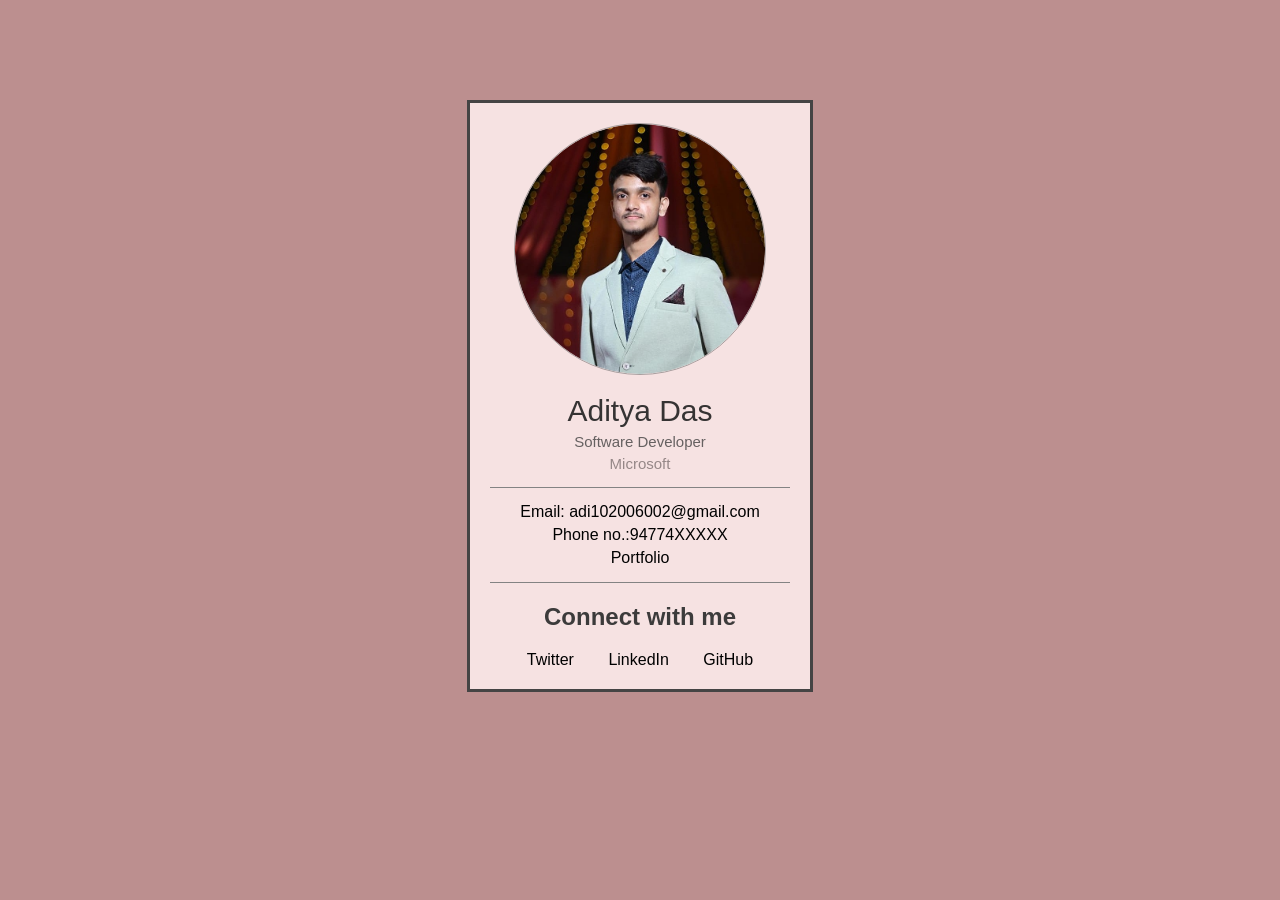
<file: Web Dev-Solution/CSS/task-2/index.html>
<!DOCTYPE html>
<html lang="en">

<head>
    <meta charset="UTF-8">
    <meta name="viewport" content="width=device-width, initial-scale=1.0">
    <title>Business Card</title>
    <link rel="stylesheet" href="styles.css">
</head>

<body>
    <div class="business-card">
        <img src="adi.png" alt="Adi's Profile Picture" class="profile-image">
        <p class="full-name">Aditya Das</p>
        <p class="designation">Software Developer</p>
        <p class="company">Microsoft</p>
        <hr>
        <p class="contact1">Email: adi102006002@gmail.com</p>
        <p class="contact2">Phone no.:94774XXXXX</p>
        <a href="https://www.shutterstock.com/image-illustration/nothing-red-grungy-rectangle-stamp-260nw-1793816815.jpg"
            class="portfolio-link">Portfolio</a>
        <hr>
        <div class="social-media">
            <h2>Connect with me</h2>
            <a href="https://x.com/">Twitter</a>
            <a href="https://www.linkedin.com/in/adii001/">LinkedIn</a>
            <a href="https://github.com/aditya2025-code">GitHub</a>
        </div>
    </div>
</body>

</html>
</file>
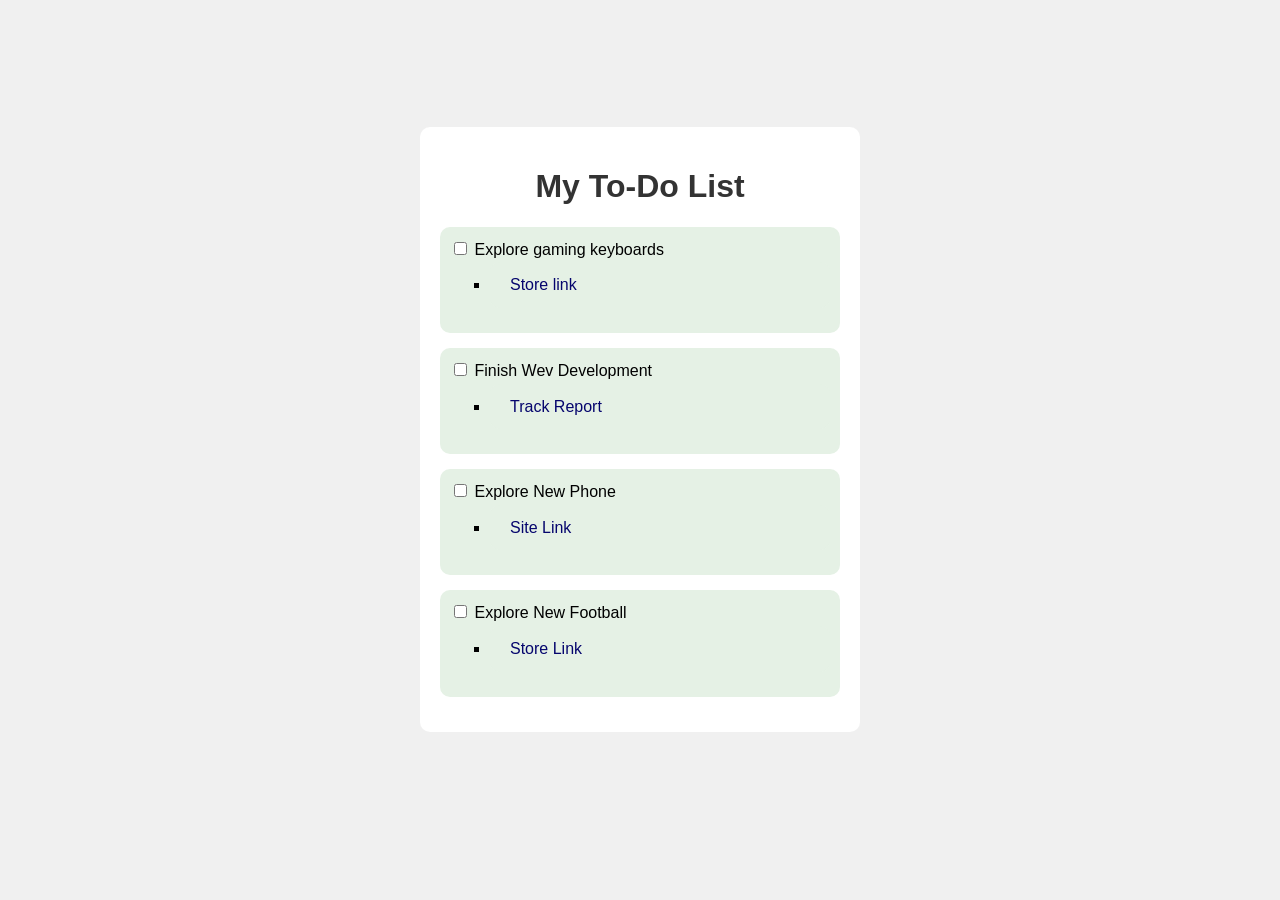
<file: Web Dev-Solution/CSS/task-3/index.html>
<!DOCTYPE html>
<html lang="en">

<head>
    <meta charset="UTF-8">
    <meta name="viewport" content="width=device-width, initial-scale=1.0">
    <title>Styled To-Do List</title>
    <link rel="stylesheet" href="styles.css">
</head>

<body>
    <ul class="todo-list">
        <h1>My To-Do List</h1>
        <li>
            <input type="checkbox" id="check1">
            <label for="check1">
                Explore gaming keyboards
            </label>
            <ul class="sub-item">
                <li><a class="sub-item-link" href="https://meckeys.com/" target="_blank" rel="noopener">Store link</a></li>
            </ul>
        </li>
        <li>
            <input type="checkbox" id="check2">
            <label for="check2">
                Finish Wev Development
            </label>
            <ul class="sub-item">
                <li><a class="sub-item-link" href="https://drive.google.com/drive/u/1/folders/1321uVzXz0VSZOEz7MWg6tk5Rs7sPkGk1" target="_blank" rel="noopener">Track Report</a></li>
            </ul>
        </li>
        <li>
            <input type="checkbox" id="check3">
            <label for="check3">
                Explore New Phone
            </label>
            <ul class="sub-item">
                <li><a class="sub-item-link" href="https://eu.redmagic.gg/pages/redmagic-11-pro" target="_blank" rel="noopener">Site Link</a></li>
            </ul>
        </li>
        <li>
            <input type="checkbox" id="check4">
            <label for="check4">
                Explore New Football
            </label>
            <ul class="sub-item">
                <li><a class="sub-item-link" href="https://www.adidas.co.in/fifa-world-cup-26-trionda-pro-ball/JD8021.html" target="_blank" rel="noopener">Store Link</a></li>
            </ul>
        </li>
    </ul>
</body>

</html>
</file>
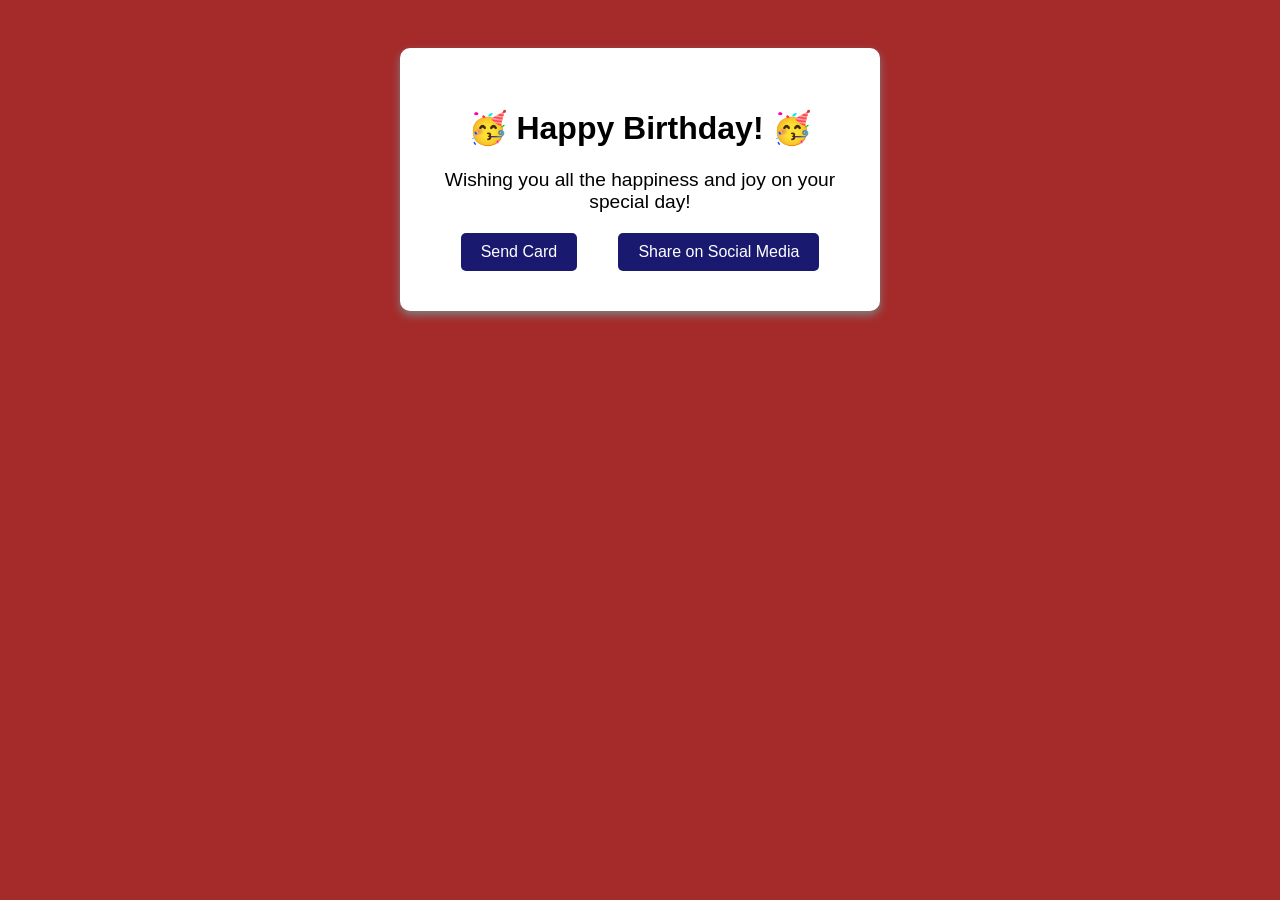
<file: Web Dev-Solution/CSS/task-5/index.html>
<!DOCTYPE html>
<html lang="en">
  <head>
    <meta charset="utf-8">
    <meta name="viewport" content="width=device-width, initial-scale=1.0">
    <title>Greeting Card</title>
    <link href="styles.css" rel="stylesheet">
  </head>
  <body>
    <div class="card" id="greeting-card">
      <h1>Happy Birthday!</h1>
      <p class="message">
        Wishing you all the happiness and joy on your special day!
      </p>
      <div class="card-links">
        <a href="#send" class="send-link">Send Card</a>
        <a href="#share" class="share-link">Share on Social Media</a>
      </div>
  	</div>
    <section id="send">
      <h2>Sending your card...</h2>
      <p>Card successfully sent to your recipient!</p>
    </section>
    <section id="share">
      <h2>Sharing your card...</h2>
      <p>Your card was shared on social media!</p>
    </section>
  </body>
</html>
</file>
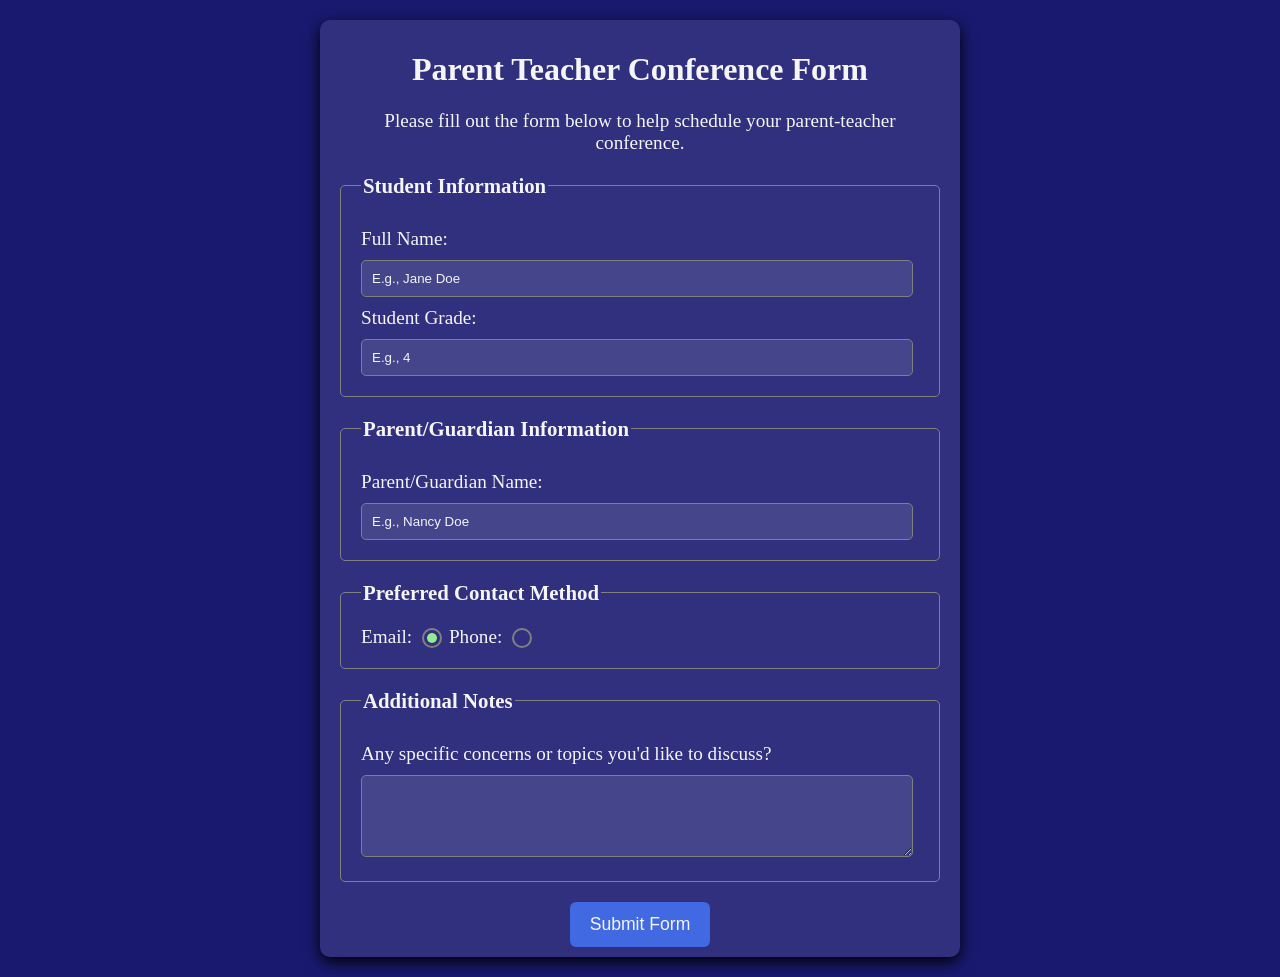
<file: Web Dev-Solution/CSS/task-6/index.html>
<!DOCTYPE html>
<html lang="en">

<head>
    <meta charset="utf-8">
    <meta name="viewport" content="width=device-width, initial-scale=1.0">
    <title>Parent Teacher Conference Form</title>
    <link rel="stylesheet" href="./styles.css" />
</head>

<body>
    <main class="container">
        <h1 class="title center">Parent Teacher Conference Form</h1>
        <p class="description center">Please fill out the form below to help schedule your parent-teacher conference.
        </p>

        <form>
            <fieldset>
                <legend>Student Information</legend>
                <label for="student-name">Full Name: </label>
                <input type="text" name="student-name" id="student-name" required placeholder="E.g., Jane Doe" />

                <label for="grade">Student Grade: </label>
                <input type="number" name="grade" id="grade" required placeholder="E.g., 4" />
            </fieldset>

            <fieldset>
                <legend>Parent/Guardian Information</legend>
                <label for="parent-name">Parent/Guardian Name: </label>
                <input type="text" name="parent-name" id="parent-name" required placeholder="E.g., Nancy Doe" />
            </fieldset>

            <fieldset>
                <legend>Preferred Contact Method</legend>
                <label class="contact-method" for="email">Email: </label>
                <input id="email" class="contact-method-radio-btn" type="radio" name="contact-method" value="email"
                    checked />

                <label class="contact-method" for="phone">Phone: </label>
                <input id="phone" class="contact-method-radio-btn" type="radio" name="contact-method" value="phone" />
            </fieldset>

            <fieldset>
                <legend>Additional Notes</legend>
                <label for="notes">Any specific concerns or topics you'd like to discuss?</label>
                <textarea id="notes" name="notes" rows="4" cols="50"></textarea>
            </fieldset>

            <button class="submit-btn" type="submit">Submit Form</button>
        </form>
    </main>
</body>

</html>
</file>
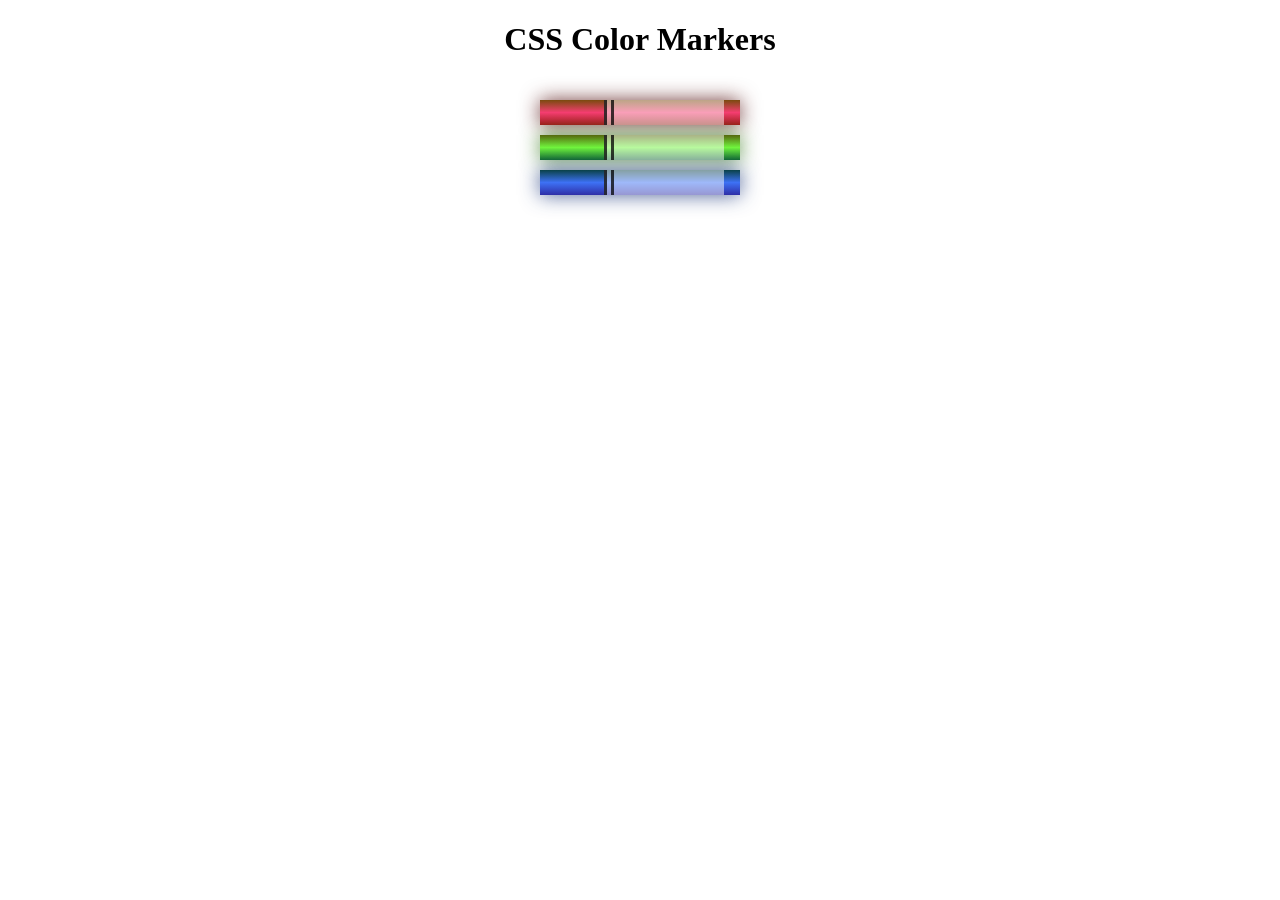
<file: Web Dev-Solution/CSS/task-7/index.html>
<!DOCTYPE html>
<html lang="en">
  <head>
    <meta charset="utf-8">
    <meta name="viewport" content="width=device-width, initial-scale=1.0">
    <title>Colored Markers</title>
    <link rel="stylesheet" href="styles.css">
  </head>
  <body>
    <h1>CSS Color Markers</h1>
    <div class="container">
      <div class="marker red">
        <div class="cap"></div>
        <div class="sleeve"></div>
      </div>
      <div class="marker green">
        <div class="cap"></div>
        <div class="sleeve"></div>
      </div>
      <div class="marker blue">
        <div class="cap"></div>
        <div class="sleeve"></div>
      </div>
    </div>
  </body>
</html>
</file>
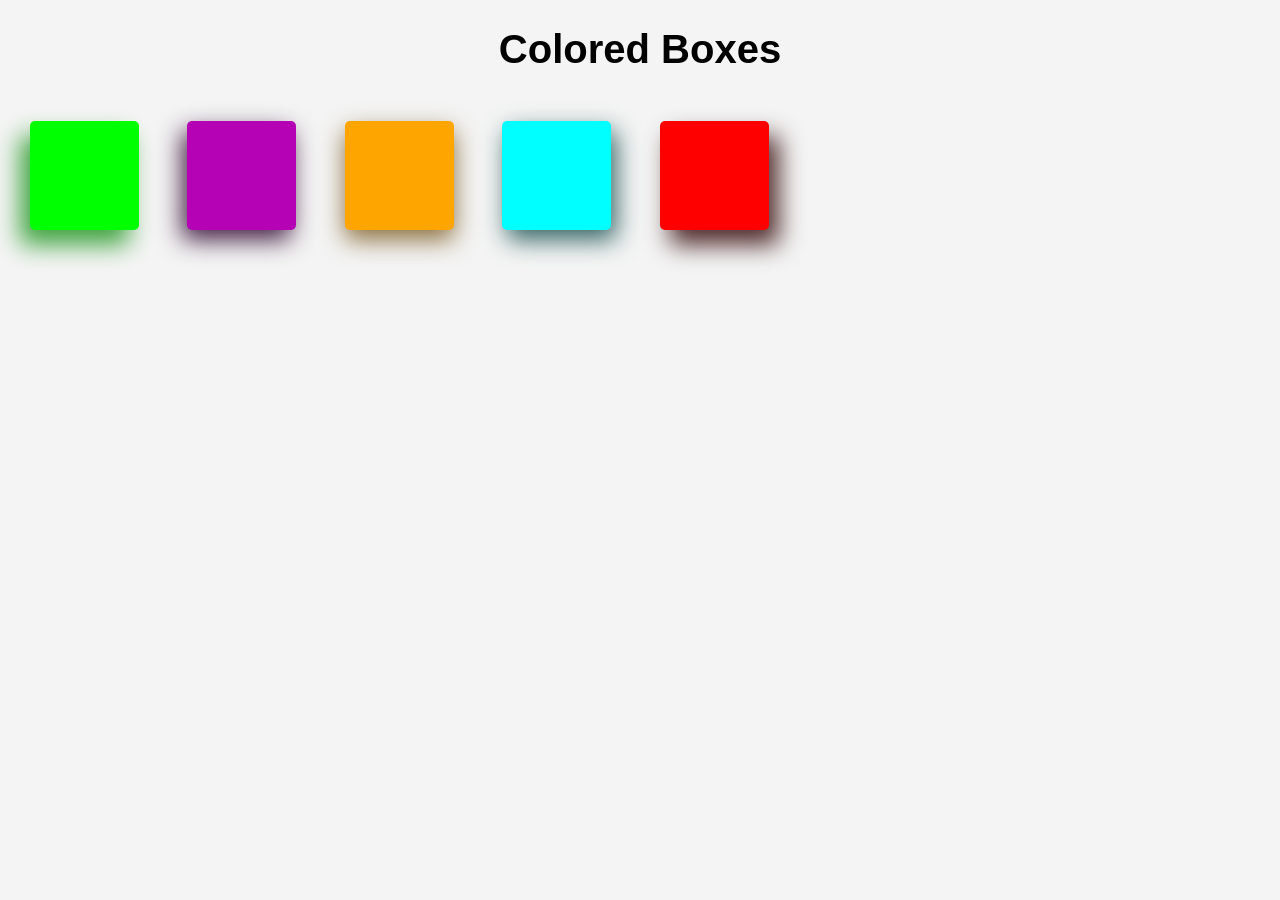
<file: Web Dev-Solution/CSS/task-8/index.html>
<!DOCTYPE html>
<html lang="en">

<head>
    <meta charset="utf-8">
    <meta name="viewport" content="width=device-width, initial-scale=1.0">
    <title>Colored Boxes</title>
    <link rel="stylesheet" href="styles.css">
</head>

<body>
    <h1>Colored Boxes</h1>
    <div class="color-grid">
        <div class="color-box color1"></div>
        <div class="color-box color2"></div>
        <div class="color-box color3"></div>
        <div class="color-box color4"></div>
        <div class="color-box color5"></div>
    </div>

</body>

</html>
</file>
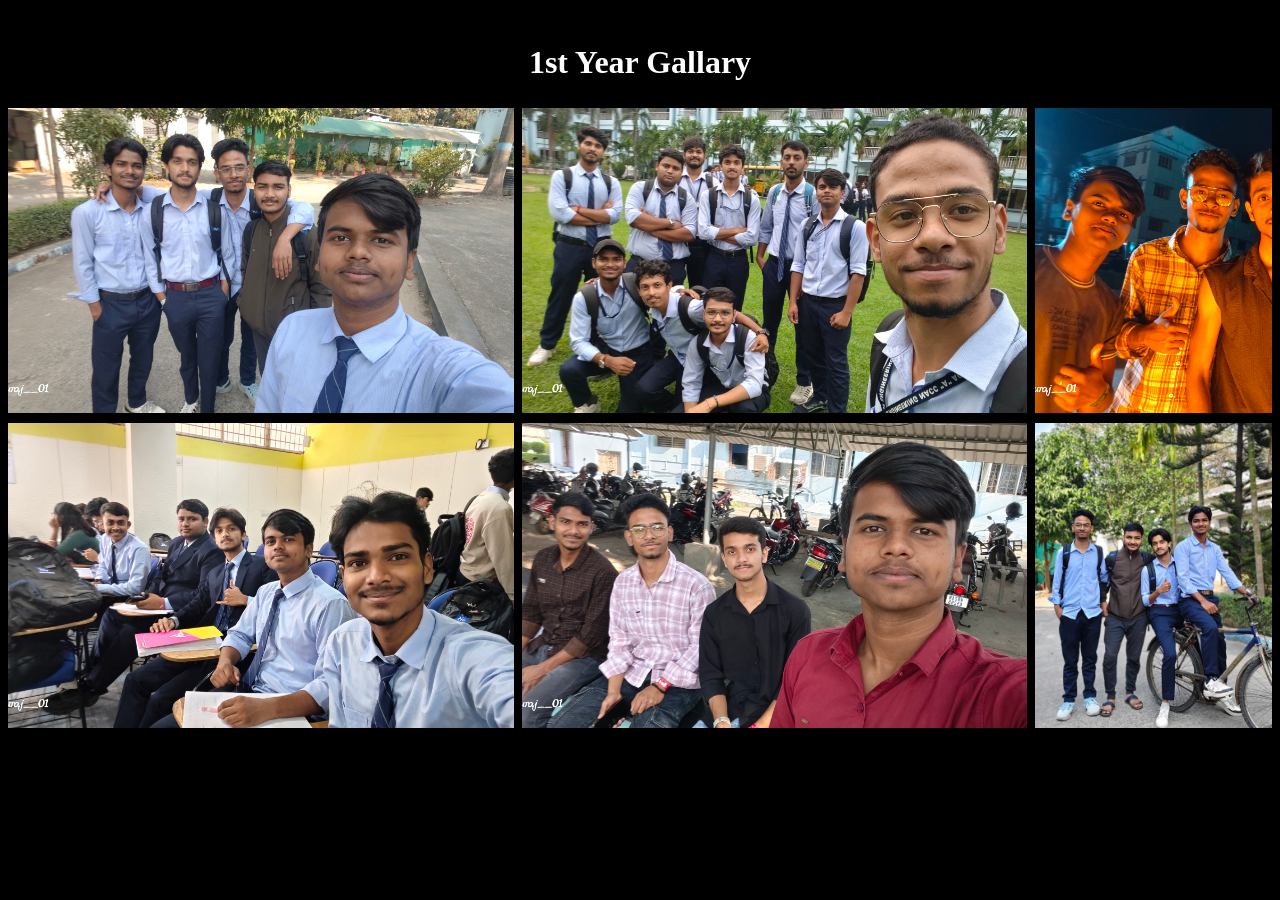
<file: Web Dev-Solution/CSS/task-9-10/index.html>
<!DOCTYPE html>
<html lang="en">
<head>
    <meta charset="UTF-8">
    <meta name="viewport" content="width=device-width, initial-scale=1.0">
    <title>Marque Animation</title>
    <link rel="stylesheet" href="styles.css">
</head>
<body>
    <div id="main">
        <h1>1st Year Gallary</h1>
        <div id="marque-wrapper-1">
            <div class="marque-track-1">
                <img src="img/1.jpeg" alt="">
                <img src="img/2.jpeg" alt="">
                <img src="img/3.jpeg" alt="">
            </div>
            <div class="marque-track-1">
                <img src="img/1.jpeg" alt="">
                <img src="img/2.jpeg" alt="">
                <img src="img/3.jpeg" alt="">
            </div>
        </div>
        <div id="marque-wrapper-2">
            <div class="marque-track-2">
                <img src="img/5.jpeg" alt="">
                <img src="img/6.jpeg" alt="">
                <img src="img/7.jpeg" alt="">
                
            </div>
            <div class="marque-track-2">
                <img src="img/5.jpeg" alt="">
                <img src="img/6.jpeg" alt="">
                <img src="img/7.jpeg" alt="">
            </div>
        </div>
    </div>
</body>
</html>
</file>
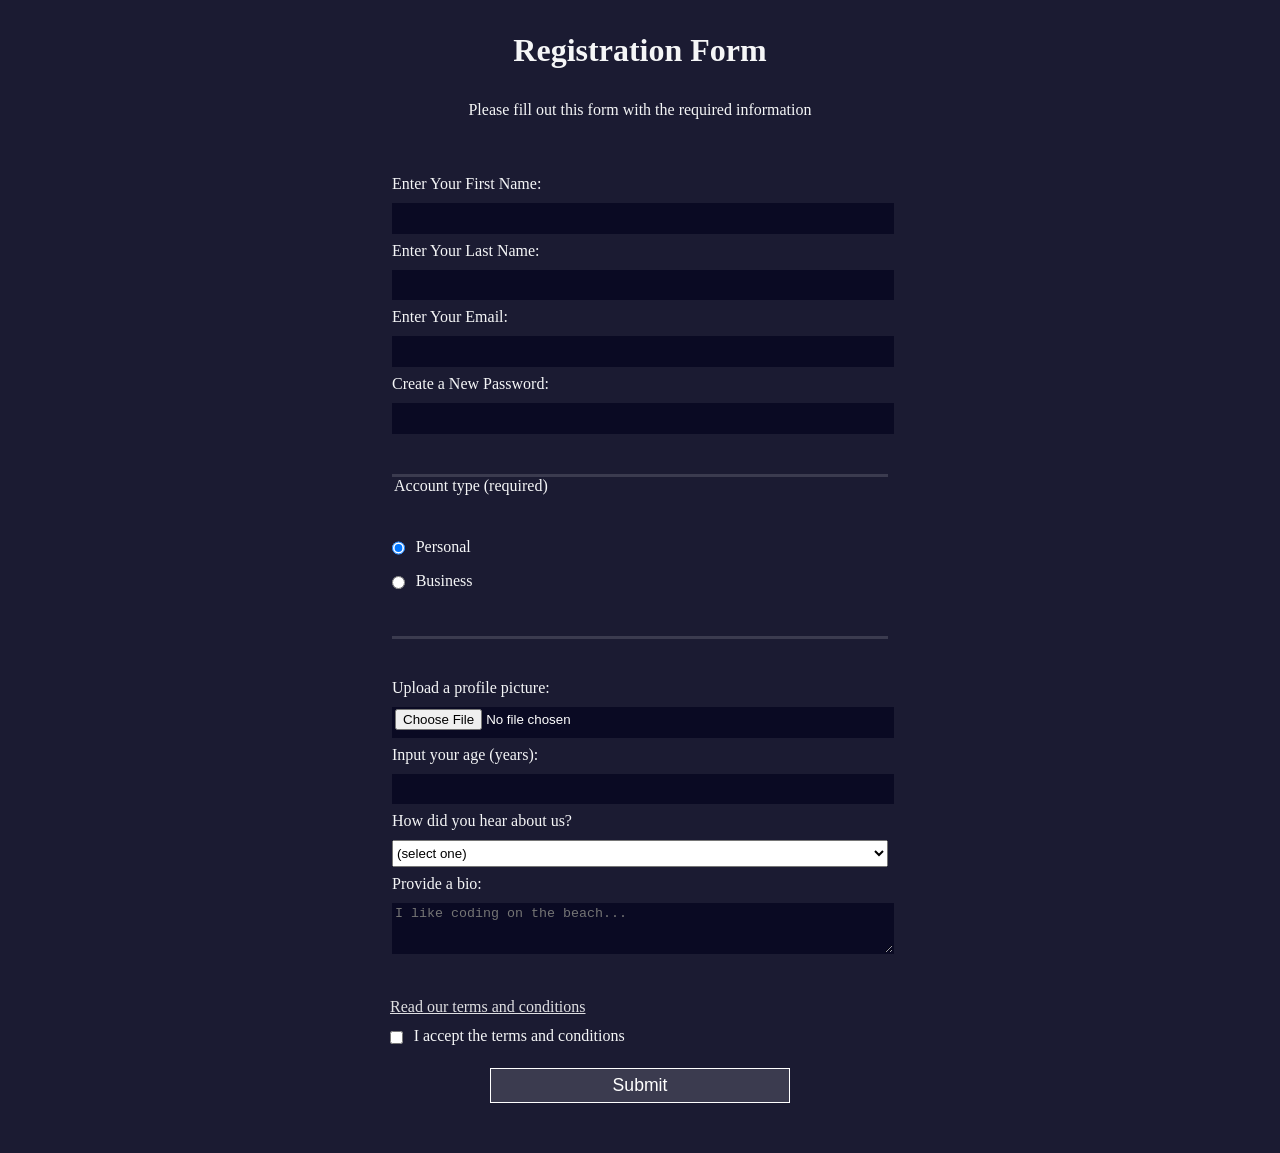
<file: Web Dev-Solution/CSS/task-9/index.html>
<!DOCTYPE html>
<html lang="en">

<head>
    <meta charset="UTF-8">
    <meta name="viewport" content="width=device-width, initial-scale=1.0">
    <title>Registration Form</title>
    <link rel="stylesheet" href="styles.css" />
</head>

<body>
    <h1>Registration Form</h1>
    <p>Please fill out this form with the required information</p>
    <form method="post" action='https://register-demo.org'>
        <fieldset>
            <label for="first-name">Enter Your First Name: <input id="first-name" name="first-name" type="text"
                    required /></label>
            <label for="last-name">Enter Your Last Name: <input id="last-name" name="last-name" type="text"
                    required /></label>
            <label for="email">Enter Your Email: <input id="email" name="email" type="email" required /></label>
            <label for="new-password">Create a New Password: <input id="new-password" name="new-password"
                    type="password" pattern="[a-z0-5]{8,}" required /></label>
        </fieldset>
        <fieldset>
            <legend>Account type (required)</legend>
            <label for="personal-account"><input id="personal-account" type="radio" name="account-type" value="personal"
                    class="inline" checked /> Personal</label>
            <label for="business-account"><input id="business-account" type="radio" name="account-type" value="business"
                    class="inline" /> Business</label>
        </fieldset>
        <fieldset>
            <label for="profile-picture">Upload a profile picture: <input id="profile-picture" type="file"
                    name="file" /></label>
            <label for="age">Input your age (years): <input id="age" type="number" name="age" min="13"
                    max="120" /></label>
            <label for="referrer">How did you hear about us?
                <select id="referrer" name="referrer">
                    <option value="">(select one)</option>
                    <option value="1"> News</option>
                    <option value="2"> YouTube Channel</option>
                    <option value="3"> Forum</option>
                    <option value="4">Other</option>
                </select>
            </label>
            <label for="bio">Provide a bio:
                <textarea id="bio" name="bio" rows="3" cols="30" placeholder="I like coding on the beach..."></textarea>
            </label>
        </fieldset>
        <a href="https://www.org/news/terms-of-service">Read our terms and conditions</a>
        <label for="terms-and-conditions">
            <input class="inline" name="terms" id="terms-and-conditions" type="checkbox" required />
            I accept the terms and conditions
        </label>
        <input type="submit" value="Submit" />
    </form>
</body>

</html>
</file>
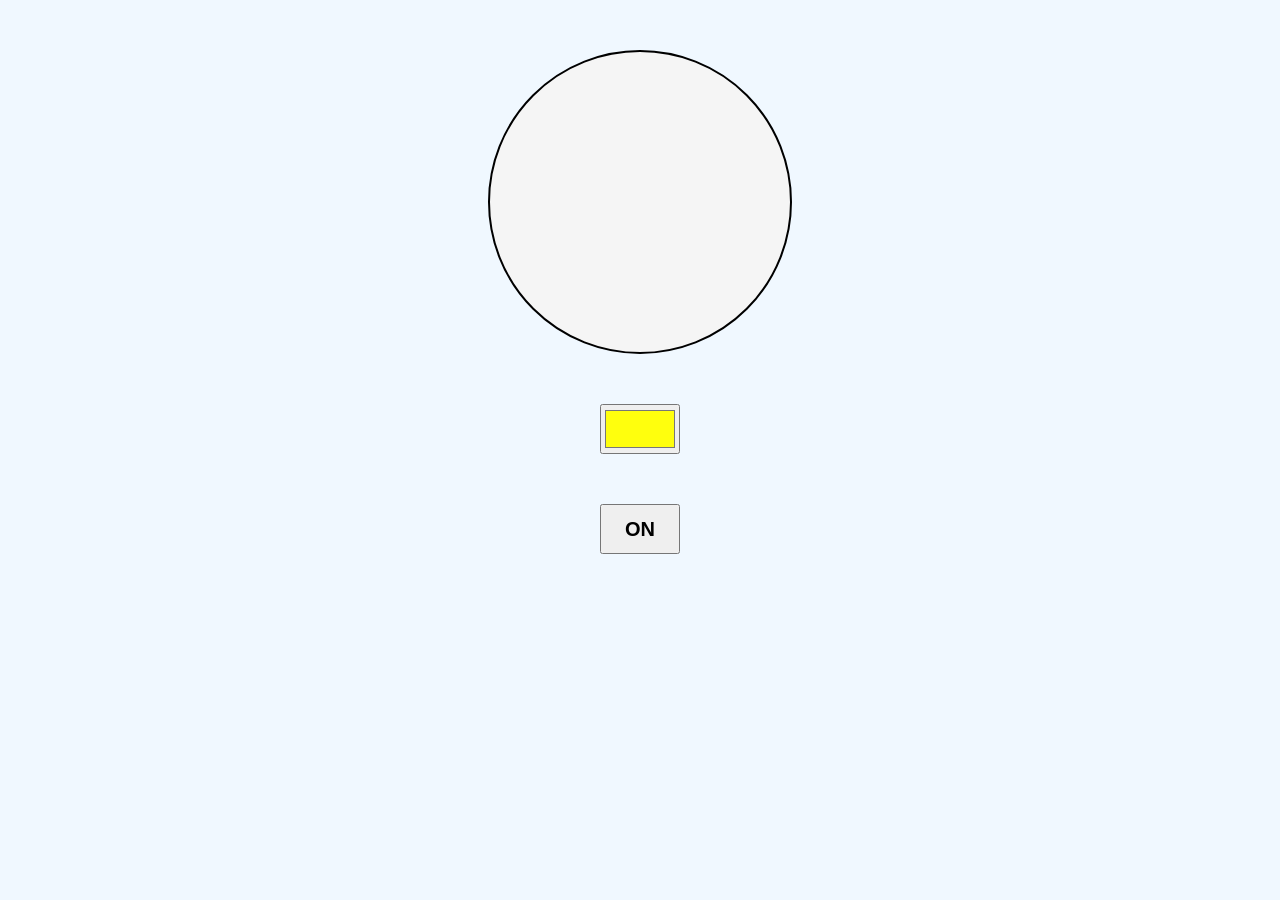
<file: Web Dev-Solution/JAVASCRIPT/task-1/index.html>
<!DOCTYPE html>
<html lang="en">
<head>
    <meta charset="UTF-8">
    <meta name="viewport" content="width=device-width, initial-scale=1.0">
    <title>DOM</title>
    <link rel="stylesheet" href="styles.css">
</head>
<body>
    <div id="circle"></div>
    <input class="colors" type="color" value="#FFFF0D">
    <input class="btn" type="button" value="ON">
    <script src="script.js"></script>
</body>
</html>
</file>
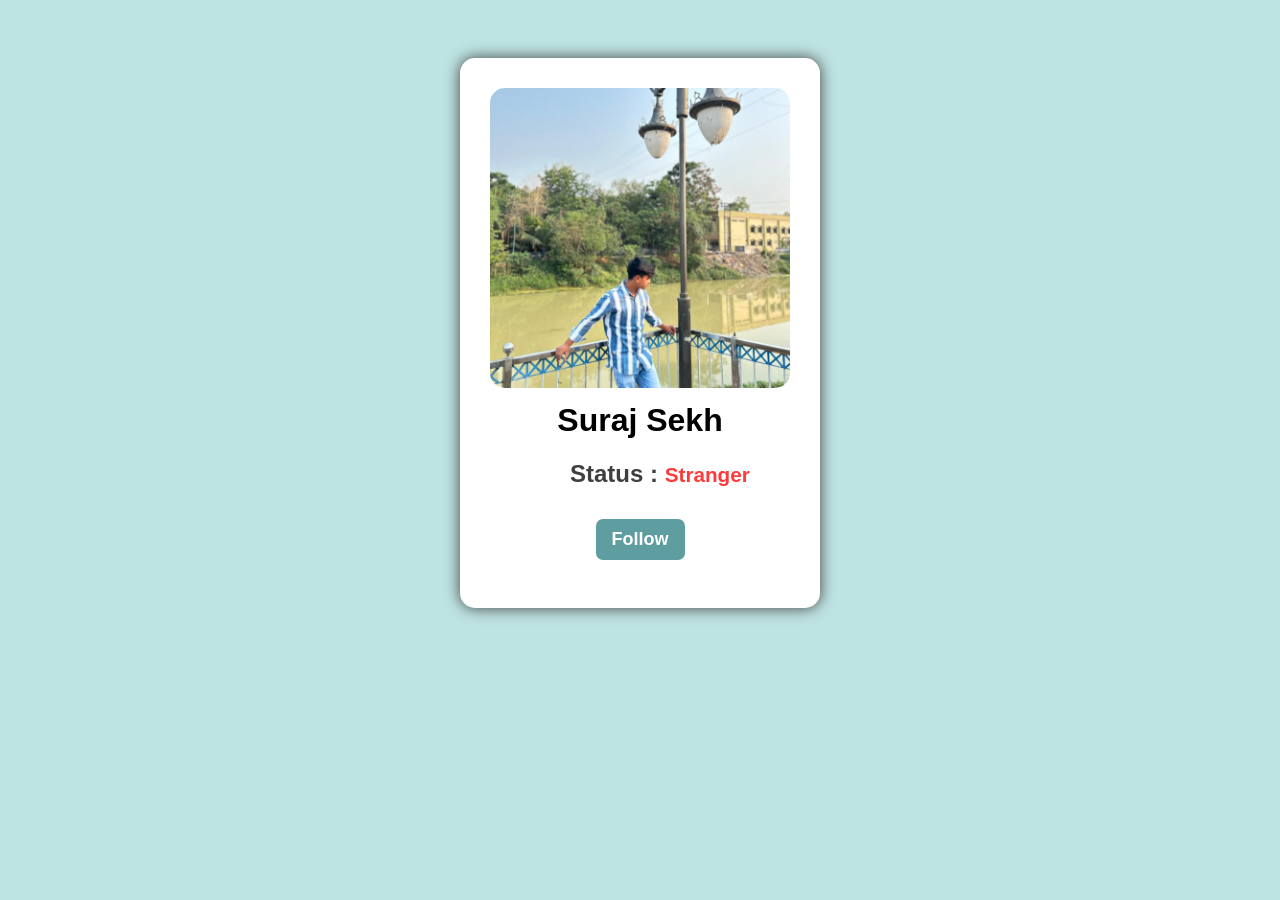
<file: Web Dev-Solution/JAVASCRIPT/task-2/index.html>
<!DOCTYPE html>
<html lang="en">

<head>
    <meta charset="UTF-8">
    <meta name="viewport" content="width=device-width, initial-scale=1.0">
    <title>Follow & Unfollow</title>
    <link rel="stylesheet" href="styles.css">
</head>

<body>
    <div id="main">
        <div id="box">
            <div id="img">
                <img src="file.png" alt="" height="300px">
            </div>
            <h1>Suraj Sekh</h1>
            <h2>Status : </h2>
            <p class="Status">Stranger</p>
            <hr>
            <button id="btn">Follow</button>
        </div>
    </div>
    <script src="scripts.js"></script>
</body>

</html>
</file>
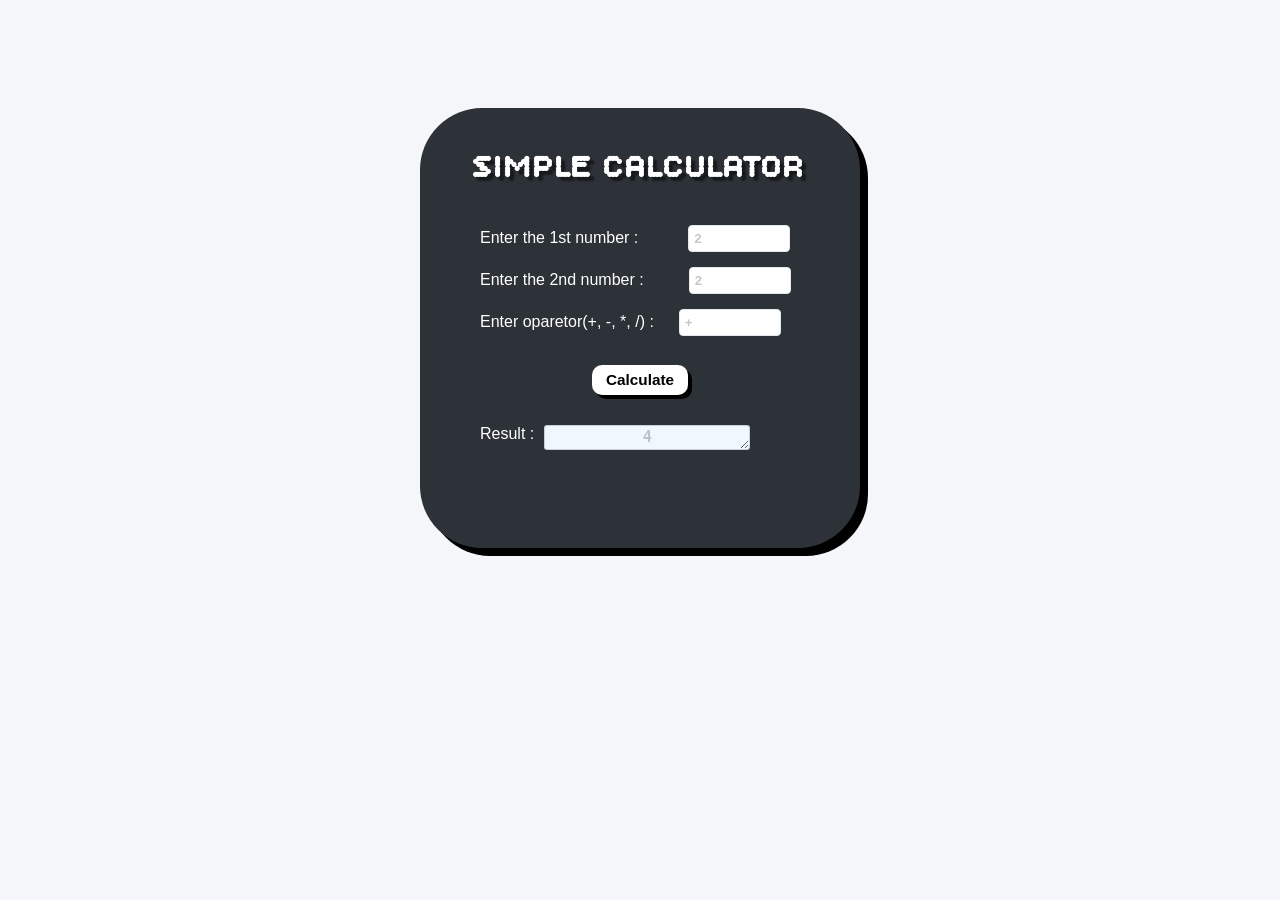
<file: Web Dev-Solution/JAVASCRIPT/task-3/index.html>
<!DOCTYPE html>
<html lang="en">

<head>
    <meta charset="UTF-8">
    <meta name="viewport" content="width=device-width, initial-scale=1.0">
    <title>Simple Calculator</title>
    <link rel="stylesheet" href="styles.css">
    </head>

<body>
    <div id="main">
        <div id="heading">
            <h1>SIMPLE CALCULATOR</h1>
        </div>
        <div id="inputs">
            <label class="inpt" for="input1">
                Enter the 1st number :<input id="input1" type="number" placeholder="2">
            </label>
            <label class="inpt" for="input2">
                Enter the 2nd number :<input id="input2" type="number" placeholder="2">
            </label>
            <label class="inpt" for="opt">
                Enter oparetor(+, -, *, /) :<input id="opt" type="text" placeholder="+">
            </label>
        </div>
        <div id="calbtn">
            <button id="btn" type="button">Calculate</button>
        </div>
        <div id="result">
            Result : <textarea name="" id="ans" placeholder="4" disabled></textarea>
        </div>
    </div>
    <script src="script.js"></script>
</body>

</html>
</file>
<file: Web Dev-Solution/CSS/task-2/styles.css>
body {
    background-color: rosybrown;
    font-family: Arial, sans-serif;
}

.business-card {
    background-color: rgb(246, 226, 226);
    width: 300px;
    padding: 20px;
    margin-top: 100px;
    text-align: center;
    font-size: 16px;
    margin-left: auto;
    margin-right: auto;
    border: 3px solid rgb(69, 68, 68);
}

.profile-image {
    /* max-width: 100%; */
    height: 250px;
    border: 1px solid rgb(168, 159, 159);
    border-radius: 55%;
}

.full-name {
    margin-top: 15px;
    font-size: 30px;
    color: rgb(53, 51, 51);
}

.designation {
    font-size: 15px;
    color: rgb(102, 97, 97);
    margin-top: 5px;
    margin-bottom: 5px;
}

.company {
    font-size: 15px;
    color: rgb(149, 135, 135);
    margin-top: 5px;
    margin-bottom: 15px;
}

hr {
    border: none;
    height: 1px;
    background-color: #838383;
    margin-top: 15px;

}

p {
    margin-top: 5px;
    margin-bottom: 5px;
}

.contact1 {
    margin-top: 15px;
}

a {
    text-decoration: none;
    margin-left: 5%;
    margin-right: 5%;
    color: black;
}

a:hover {
    color: rgb(160, 109, 109);
}

h2 {
    color: rgb(60, 59, 59);
}
</file>
<file: Web Dev-Solution/CSS/task-3/styles.css>
body {
    background-color: #f0f0f0;
    font-family: Arial, sans-serif;
}

h1 {
    text-align: center;
    color: #333;
}

.todo-list {
    background-color: #fff;
    max-width: 400px;
    margin: 127px auto;
    padding: 20px;
    border-radius: 10px;
}

.todo-list li {
    background-color: #e5f1e5;
    margin-bottom: 15px;
    line-height: 1.6;
    padding: 10px;
    border-radius: 10px;
    list-style-type: none;
}

.sub-item li {
    list-style-type: square;
}

.sub-item-link {
    text-decoration: none;
    margin-left: 10px;
}

.sub-item-link:link {
    color: rgb(5, 5, 109);
}

.sub-item-link:visited {
    color: rgba(0, 128, 0, 0.451)
}

.sub-item-link:hover {
    color: orangered
}

.sub-item-link:active {
    color: rgb(0, 3, 1);
}

.sub-item-link:focus {
    outline: 2px solid #333;
}
</file>
<file: Web Dev-Solution/CSS/task-5/styles.css>
body {
  font-family: Arial, sans-serif;
  padding: 40px;
  text-align: center;
  background-color: brown;
}

.card {
  background-color: white;
  max-width: 400px;
  padding: 40px;
  margin: 0 auto;
  border-radius: 10px;
  box-shadow: 0 4px 8px gray;
  transition: transform 0.3s, background-color 0.3s ease
}

.card:hover {
  background-color: khaki;
  transform: scale(1.1);
}

h1::before {
  content: "🥳 ";
}

h1::after {
  content: " 🥳";
}

.message {
  font-size: 1.2em;
  margin-bottom: 20px;
}

.card-links {
  margin-top: 20px;
  display: flex;
  justify-content: space-around;
}

.card-links a {
  text-decoration: none;
  font-size: 1em;
  padding: 10px 20px;
  border-radius: 5px;
  color: white;
  background-color: midnightblue;
  transition: background-color 0.3s ease;
}

.card-links a:hover {
  background-color: orangered;
}

.card-links a:active {
  background-color: midnightblue;
}

.card-links a:focus {
  outline: 2px solid yellow;
}

.card-links a:visited {
  color: crimson;
}

section {
  margin: 20px auto;
  max-width: 600px;
  background-color: whitesmoke;
  padding: 20px;
  border-radius: 10px;
  display: none;
}

section:hover{
  transform: skewX(10deg);
}

section:target{
  display:block;
}
</file>
<file: Web Dev-Solution/CSS/task-6/styles.css>
body {
  background-color: MidnightBlue;
  color: whitesmoke;
}

.container {
    background-color: #ffffff1a;
    width: 80%;
    max-width: 600px;
    border-radius: 10px;
    margin: 20px auto;
    padding: 10px 20px;
    box-shadow: 0 5px 15px black;  
}

.center {
  text-align: center;
}

.description {
  font-size: 1.2rem;
}

fieldset {
  border: 1px solid gray;
  border-radius: 5px;
  margin: 20px 0;
  padding: 20px;
}

fieldset legend {
  font-size: 1.3rem;
  font-weight: 600;
}

label {
  font-size: 1.2rem;
}

label:not(.contact-method) {
  display: block;
  margin: 10px 0;
}

input:not(.contact-method-radio-btn),
textarea {
  background-color: #ffffff1a;
  width: 95%;
  border: 1px solid gray;
  border-radius: 5px;
  padding: 10px;
}

input,
input::placeholder,
textarea {
  color: whitesmoke;
}


.contact-method-radio-btn {
  appearance: none;
  width: 20px;
  height: 20px;
  border-radius: 50%;
  border: 2px solid gray;
  vertical-align: bottom;
}

.contact-method-radio-btn::before {
  display: block;
  content: " ";
  width: 10px;
  height: 10px;
  border-radius: 50%;
  transform: translate(3px, 3px) scale(0);
  transition: all 0.3s ease-in;
}

.contact-method-radio-btn:checked::before {
  transform: translate(3px, 3px) scale(1);
  background-color: lightgreen;
}

.submit-btn {
  cursor: pointer;
  background-color: royalblue;
  color: whitesmoke;
  border: none;
  border-radius: 6px;
  padding: 12px 20px;
  font-size: 1.1rem;
  display: block;
  margin: auto;
}

.submit-btn:hover{
  background-color: midnightblue;
}
</file>
<file: Web Dev-Solution/CSS/task-7/styles.css>
h1 {
  text-align: center;
}

.container {
  background-color: rgb(255, 255, 255);
  padding: 10px 0;
}

.marker {
  width: 200px;
  height: 25px;
  margin: 10px auto;
}

.cap {
  width: 60px;
  height: 25px;
}

.sleeve {
  width: 110px;
  height: 25px;
  background-color: rgba(255, 255, 255, 0.5);
  border-left: 10px double rgba(0, 0, 0, 0.75);
}

.cap, .sleeve {
  display: inline-block;
}

.red {
  background: linear-gradient(rgb(122, 74, 14), rgb(245, 62, 113), rgb(162, 27, 27));
  box-shadow: 0 0 20px 0 rgba(83, 14, 14, 0.8);
}

.green {
  background: linear-gradient(#55680D, #71F53E, #116C31);
  box-shadow: 0 0 20px 0 #3B7E20CC;
}

.blue {
  background: linear-gradient(hsl(186, 76%, 16%), hsl(223, 90%, 60%), hsl(240, 56%, 42%));
  box-shadow: 0 0 20px 0 hsl(223, 59%, 31%,0.8);
}
</file>
<file: Web Dev-Solution/CSS/task-8/styles.css>
body {
    background-color: #f4f4f4;
    font-family: 'Trebuchet MS', 'Lucida Sans Unicode', 'Lucida Grande', 'Lucida Sans', Arial, sans-serif;
}

h1 {
    text-align: center;
    font-size: 2.5rem;
}

.color-box {
    height: 69px;
    width: 69px;
    margin: auto;
    display: inline-block;
    background-color: black;
}

.color1 {
    background-color: #00ff00;
    padding: 20px;
    margin: 22px;
    border-radius: 5px;
    box-shadow: -10px 15px 25px 0 rgb(66, 165, 66);
}

.color2 {
    background-color: rgb(181, 2, 181);
    padding: 20px;
    margin: 22px;
    border-radius: 5px;
    box-shadow: -5px 10px 25px 0 rgb(70, 34, 70);
}

.color3 {
    background-color: orange;
    padding: 20px;
    margin: 22px;
    border-radius: 5px;
    box-shadow: 0 10px 25px 0 rgb(141, 114, 65);
}

.color4 {
    background-color: hsl(180, 100%, 50%);
    padding: 20px;
    margin: 22px;
    border-radius: 5px;
    box-shadow: 5px 10px 25px 0 rgb(53, 101, 101);
}

.color5 {
    background-color: red;
    padding: 20px;
    margin: 22px;
    border-radius: 5px;
    box-shadow: 10px 15px 25px 0 rgb(81, 45, 45);
}
</file>
<file: Web Dev-Solution/CSS/task-9-10/styles.css>
body {
    background-color: black;
    padding: 15px 0 0 0;
}

h1 {
    color: white;
    text-align: center;
    font-family: Cambria, Cochin, Georgia, Times, 'Times New Roman', serif;
}

#marque-wrapper-1,#marque-wrapper-2 {
    height: 35vh;
    width: 100%;
    display: flex;
    gap: 0.5rem;
    overflow: hidden;
    cursor: help;
}

.marque-track-1, .marque-track-2 {
    height: 100%;
    width: 100%;
    flex-shrink: 0;
    animation: marque-animation-1 17s linear infinite;
    display: flex;
    justify-content: space-around;
    align-items: center;
    gap: 0.5rem;
}

.marque-track-2 {
    animation: marque-animation-1 17s linear infinite reverse;
}

.marque-track-1 img,.marque-track-2 img {
    height: 97%;
    width: 40%;
    object-fit: cover;
}

#marque-wrapper-1:hover .marque-track-1,#marque-wrapper-2:hover .marque-track-2 {
    animation-play-state: paused;
}

@keyframes marque-animation-1 {
    from {
        transform: translateX(0);
    }

    to {
        transform: translateX(-100%);
    }
}
</file>
<file: Web Dev-Solution/CSS/task-9/styles.css>
body {
    width: 100%;
    height: 100vh;
    margin: 0;
    background-color: #1b1b32;
    color: #f5f6f7;
    font-family: Tahoma;
    font-size: 16px;
}

h1,
p {
    margin: 1em auto;
    text-align: center;
}

form {
    width: 60vw;
    max-width: 500px;
    min-width: 300px;
    margin: 0 auto;
    padding-bottom: 2em;
}

fieldset {
    border: none;
    padding: 2rem 0;
    border-bottom: 3px solid #3b3b4f;
}

fieldset:last-of-type {
    border-bottom: none;
}

label {
    display: block;
    margin: 0.5rem 0;
}

input,
textarea,
select {
    margin: 10px 0 0 0;
    width: 100%;
    min-height: 2em;
}

input,
textarea {
    background-color: #0a0a23;
    border: 1px solid #0a0a23;
    color: #ffffff;
}

.inline {
    width: unset;
    margin: 0 0.5em 0 0;
    vertical-align: middle;
}

input[type="submit"] {
    display: block;
    width: 60%;
    margin: 1em auto;
    height: 2em;
    font-size: 1.1rem;
    background-color: #3b3b4f;
    border-color: white;
    min-width: 300px;
}

input[type="file"] {
    padding: 1px 2px;
}

a {
    color: #dfdfe2
}
</file>
<file: Web Dev-Solution/JAVASCRIPT/task-1/styles.css>
body{
    background-color: aliceblue;
}

#circle{
    height: 300px;
    width: 300px;
    border-radius: 300px;
    border: 2px solid #000;
    background-color: whitesmoke;
    margin: auto;
    margin-top: 50px;
}

input{
    height: 50px;
    width: 80px;
    display: block;
    margin: 50px auto;
    font-weight: bolder;
    font-size: 20px;
}
</file>
<file: Web Dev-Solution/JAVASCRIPT/task-2/styles.css>
body {
    background-color: rgb(190, 227, 227);
    font-family: 'Gill Sans', 'Gill Sans MT', Calibri, 'Trebuchet MS', sans-serif;
    padding-top: 50px;
}

#main {
    display: flex;
    align-items: center;
    justify-content: center;
}

#box {
    padding: 30px;
    height: 490px;
    width: 300px;
    border-radius: 15px;
    background-color: #fff;
    box-shadow: 0px 0px 15px #403e3e;
}

#box img {
    max-width: 100%;
    object-fit: cover;
    border-radius: 15px;
}

#box h1 {
    text-align: center;
    margin-top: 10px;
}

#box h2 {
    display: inline;
    text-align: center;
    color: #403e3e;
    margin-bottom: 26px;
    margin-left: 80px;
}

#box p {
    display: inline;
    text-align: center;
    font-weight: bolder;
    font-size: 2.3vh;
    color: #fe3a3a;
    margin-bottom: px;
}

#box hr {
    height: 15px;
    border: none;
    background-color: #fff;
}

#box button {
    display: block;
    margin: auto;
    background-color: cadetblue;
    color: #fff;
    font-size: 2vh;
    font-weight: 700;
    border: none;
    padding: 10px 16px;
    border-radius:7px;
}
</file>
<file: Web Dev-Solution/JAVASCRIPT/task-3/styles.css>
@import url('https://fonts.googleapis.com/css2?family=Bitcount+Prop+Single:wght@100..900&family=Unbounded:wght@200..900&display=swap');

body {
    font-family: 'Lucida Sans', 'Lucida Sans Regular', 'Lucida Grande', 'Lucida Sans Unicode', Geneva, Verdana, sans-serif;
    padding: 100px;
    background-color: #F4F6F9;
}

#main {
    height: 400px;
    width: 400px;
    padding: 20px;
    margin: auto;
    background-color: #2D3238;
    color: #FFFFFF;
    text-align: center;
    border-radius: 62px;
    box-shadow:  8px 8px 0px 0px #000000;
}

#main #heading{
    text-shadow: 4px 4px 2px rgba(0, 0, 0, 0.5);
    font-family: Bitcount Prop Single;
}

#main #inputs {
    display: flex;
    flex-direction: column;
    gap: 15px;
    height: 140px;
    padding-top: 15px;
    padding-left: 40px;
    margin: 0 auto;
}

#inputs input {
    cursor: pointer;
    margin-left: 25px;
    width: 90px;
}

input::placeholder{
    opacity: 0.4;
}

textarea::placeholder{
    opacity: 0.4;
}

.inpt {
    /* border: 2px solid red; */
    cursor: pointer;
    text-align: left;
}

.inpt input {
    width: 180px;
    padding: 5px;
    border-radius: 4px;
    background-color: #FFFFFF;
    border: 1px solid #E2E8F0;
    font-weight: bolder;
}

#inputs #input1 {
    margin-left: 50px;
}

#inputs #input2 {
    margin-left: 45px;
}

#calbtn button {
    margin-bottom: 30px;
    padding: 5px;
    font-size: 1.7vh;
    border-radius: 10px;
    background-color: #FFFFFF ;
    box-shadow:  4px 4px 0px 0px #000000;
    cursor: pointer;
    font-weight: bold;
}
#calbtn button {
  padding: 6px 14px;
  border: none;                
  transition: opacity 0.2s; 
}

#calbtn button:hover {
  opacity: 0.9;             /* Slightly dims on hover to show it is clickable */
}


#result {
    text-align: left;
    padding-left: 40px;
}

#result textarea {
    width: 200px;
    height: 19px;
    margin-left: 10px;
    position: fixed;
    border-radius: 3px;
    color: #000000;
    background-color: aliceblue;
    font-size: 1.7vh;
    font-weight: bolder;
    text-align: center;
}
</file>
